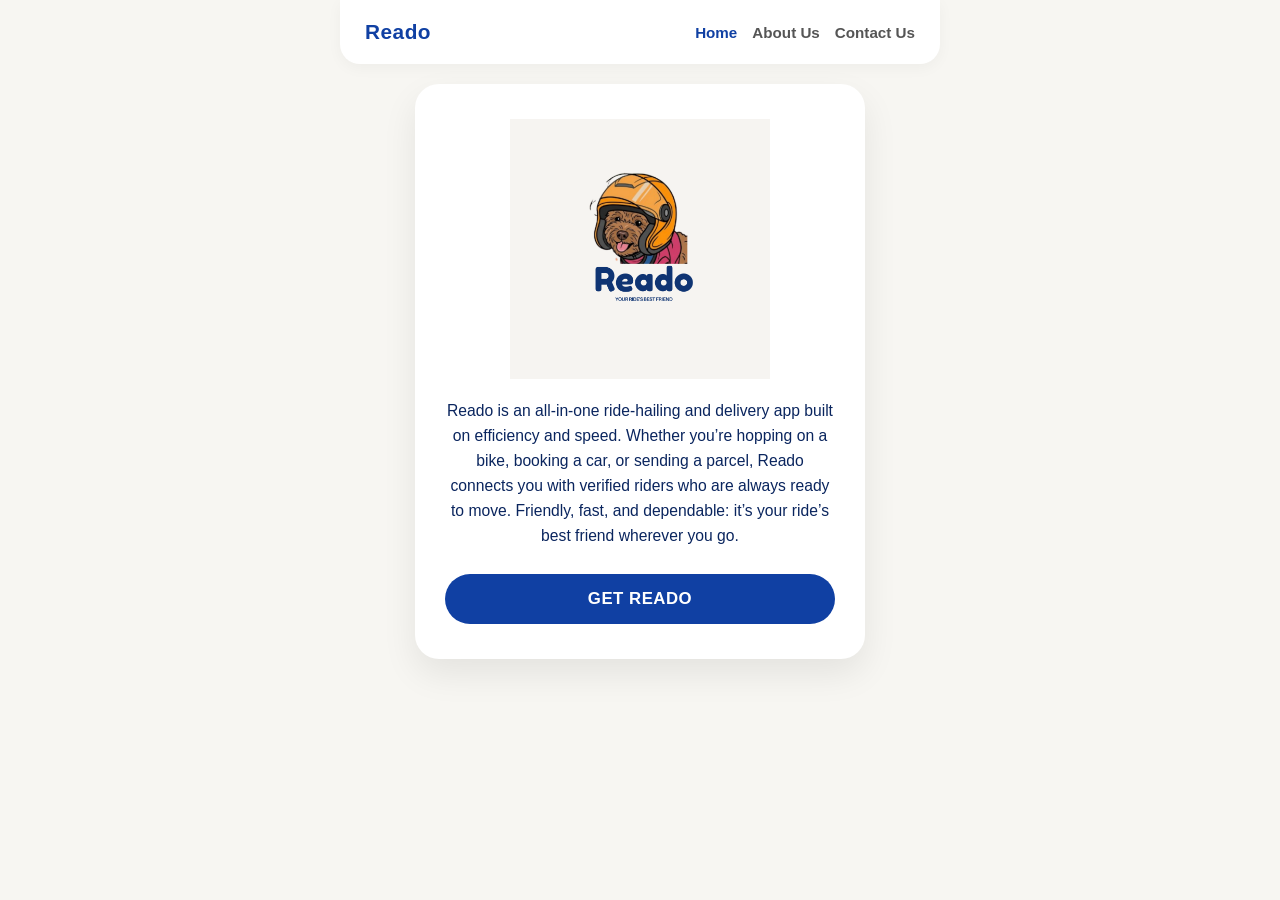
<file: index.html>
<!DOCTYPE html>
<html lang="en">
<head>
  <meta charset="UTF-8">
  <meta name="viewport" content="width=device-width, initial-scale=1.0">
  <title>Reado — Your Ride's Best Friend</title>
  <link rel="stylesheet" href="reado.css">
</head>
<body>

  <!-- Navigation Bar -->
  <header class="navbar">
    <div class="nav-brand">Reado</div>
    <nav class="nav-links">
      <a href="#home" class="nav-link active" data-target="home">Home</a>
      <a href="#about" class="nav-link" data-target="about">About Us</a>
      <a href="#contact" class="nav-link" data-target="contact">Contact Us</a>
    </nav>
  </header>

  <!-- Main Content Container -->
  <main class="card">
    
    <!-- Home Section -->
    <section id="home" class="page-section active">
      <div class="logo-container">
        <img src="Reado.png" alt="Reado Mascot Logo" class="brand-img">
      </div>
      <p class="description">
        Reado is an all-in-one ride-hailing and delivery app built on efficiency and speed. Whether you’re hopping on a bike, booking a car, or sending a parcel, Reado connects you with verified riders who are always ready to move. Friendly, fast, and dependable: it’s your ride’s best friend wherever you go.
      </p>
      <button id="getReadoBtn" class="btn-primary">Get Reado</button>
      <div id="downloadModal" class="message-box hidden">
        <p>Thanks for choosing Reado! Connecting you now...</p>
      </div>
    </section>

    <!-- About Us Section -->
    <section id="about" class="page-section hidden">
      <h2>About Reado</h2>
      <p class="section-text">
        Reado was created to make daily transport and quick deliveries effortless and efficient. Inspired by the loyalty and dependability of a trusted companion, our platform brings together top-tier riders and commuters looking for seamless, fast, and friendly service.
      </p>
      <div class="stats-box">
        <div class="stat">
          <h3>24/7</h3>
          <p>Ready to Move</p>
        </div>
        <div class="stat">
          <h3>100%</h3>
          <p>Verified Drivers</p>
        </div>
      </div>
    </section>

    <!-- Contact Us Section -->
    <section id="contact" class="page-section hidden">
      <h2>Get in Touch</h2>
      <p class="section-text">Have questions, feedback, or need support with a ride? Drop us a message!</p>
      
      <form id="contactForm" class="contact-form" novalidate>
        <input type="text" id="userName" placeholder="Your Name" required>
        
        <!-- Solid Email Format Regex Pattern -->
        <input 
          type="email" 
          id="userEmail" 
          placeholder="Your Email (name@domain.com)" 
          pattern="[a-zA-Z0-9._%+\-]+@[a-zA-Z0-9.\-]+\.[a-zA-Z]{2,}"
          required
        >
        <p id="emailError" class="error-text hidden">Please enter a valid format: user@domain.com</p>

        <textarea rows="4" placeholder="How can we help you?" required></textarea>
        <button type="submit" class="btn-primary">Send Message</button>
      </form>

      <div id="contactSuccess" class="message-box hidden">
        <p> Message sent! We'll get back to you shortly.</p>
      </div>
    </section>

  </main>

  <script src="reado.js" defer></script>
</body>
</html>
</file>
<file: reado.css>
/* Reset and Base Styles */
* {
  box-sizing: border-box;
  margin: 0;
  padding: 0;
  font-family: 'Segoe UI', Tahoma, Geneva, Verdana, sans-serif;
}

body {
  background-color: #f7f6f2;
  display: flex;
  flex-direction: column;
  align-items: center;
  min-height: 100vh;
  padding-bottom: 40px;
}

/* Navbar Styling */
.navbar {
  width: 100%;
  max-width: 600px;
  display: flex;
  justify-content: space-between;
  align-items: center;
  padding: 20px 25px;
  background-color: #ffffff;
  margin-bottom: 20px;
  border-radius: 0 0 20px 20px;
  box-shadow: 0 4px 15px rgba(0, 0, 0, 0.04);
}

.nav-brand {
  font-weight: 800;
  font-size: 1.3rem;
  color: #1040a3;
  letter-spacing: 0.5px;
}

.nav-links {
  display: flex;
  gap: 15px;
}

.nav-link {
  text-decoration: none;
  color: #555555;
  font-weight: 600;
  font-size: 0.95rem;
  transition: color 0.2s ease;
}

.nav-link:hover,
.nav-link.active {
  color: #1040a3;
}

/* Main Card Container */
.card {
  background-color: #ffffff;
  padding: 35px 30px;
  border-radius: 24px;
  max-width: 450px;
  width: 90%;
  text-align: center;
  box-shadow: 0 15px 35px rgba(0, 0, 0, 0.08);
}

/* Home Section Layout */
.logo-container img {
  max-width: 260px;
  width: 100%;
  height: auto;
  margin-bottom: 15px;
}

.description, .section-text {
  color: #0a255e;
  font-size: 0.98rem;
  line-height: 1.6;
  margin-bottom: 25px;
  text-align: center;
}

/* About Section Layout */
#about h2, #contact h2 {
  color: #1040a3;
  margin-bottom: 15px;
}

.stats-box {
  display: flex;
  justify-content: space-around;
  margin-top: 20px;
  padding-top: 15px;
  border-top: 1px solid #eee;
}

.stat h3 {
  color: #1040a3;
  font-size: 1.5rem;
}

.stat p {
  color: #666;
  font-size: 0.85rem;
}

/* Contact Form Layout */
.contact-form {
  display: flex;
  flex-direction: column;
  gap: 12px;
}

.contact-form input,
.contact-form textarea {
  width: 100%;
  padding: 12px 15px;
  border: 1px solid #dcdcdc;
  border-radius: 10px;
  font-size: 0.95rem;
  outline: none;
  transition: border-color 0.2s ease;
}

.contact-form input:focus,
.contact-form textarea:focus {
  border-color: #1040a3;
}

/* Invalid field style */
.contact-form input.invalid-field {
  border-color: #d93025;
  background-color: #fff8f8;
}

.error-text {
  color: #d93025;
  font-size: 0.8rem;
  text-align: left;
  margin-top: -6px;
}

/* Primary Button Styling */
.btn-primary {
  background-color: #1040a3;
  color: #ffffff;
  border: none;
  padding: 15px 32px;
  font-size: 1.05rem;
  font-weight: 700;
  border-radius: 50px;
  cursor: pointer;
  transition: all 0.2s ease;
  width: 100%;
  text-transform: uppercase;
  letter-spacing: 0.5px;
}

.btn-primary:hover {
  background-color: #0a255e;
  transform: translateY(-2px);
  box-shadow: 0 5px 15px rgba(16, 64, 163, 0.25);
}

.btn-primary:disabled {
  background-color: #a0b1d9;
  cursor: not-allowed;
  transform: none;
  box-shadow: none;
}

/* Dynamic Message Box */
.message-box {
  margin-top: 20px;
  padding: 12px;
  background-color: #e6f0ff;
  color: #1040a3;
  border-radius: 12px;
  font-size: 0.9rem;
  font-weight: 600;
  border: 1px solid #c2d9ff;
}

/* Guaranteed concealment */
.hidden,
.page-section.hidden {
  display: none !important;
}
</file>
<file: front-end/reado.css>
/* Reset and Base Styles */
* {
  box-sizing: border-box;
  margin: 0;
  padding: 0;
  font-family: 'Segoe UI', Tahoma, Geneva, Verdana, sans-serif;
}

body {
  background-color: #f7f6f2;
  display: flex;
  flex-direction: column;
  align-items: center;
  min-height: 100vh;
  padding-bottom: 40px;
}

/* Navbar Styling */
.navbar {
  width: 100%;
  max-width: 600px;
  display: flex;
  justify-content: space-between;
  align-items: center;
  padding: 20px 25px;
  background-color: #ffffff;
  margin-bottom: 20px;
  border-radius: 0 0 20px 20px;
  box-shadow: 0 4px 15px rgba(0, 0, 0, 0.04);
}

.nav-brand {
  font-weight: 800;
  font-size: 1.3rem;
  color: #1040a3;
  letter-spacing: 0.5px;
}

.nav-links {
  display: flex;
  gap: 15px;
}

.nav-link {
  text-decoration: none;
  color: #555555;
  font-weight: 600;
  font-size: 0.95rem;
  transition: color 0.2s ease;
}

.nav-link:hover,
.nav-link.active {
  color: #1040a3;
}

/* Main Card Container */
.card {
  background-color: #ffffff;
  padding: 35px 30px;
  border-radius: 24px;
  max-width: 450px;
  width: 90%;
  text-align: center;
  box-shadow: 0 15px 35px rgba(0, 0, 0, 0.08);
}

/* Home Section Layout */
.logo-container img {
  max-width: 260px;
  width: 100%;
  height: auto;
  margin-bottom: 15px;
}

.description, .section-text {
  color: #0a255e;
  font-size: 0.98rem;
  line-height: 1.6;
  margin-bottom: 25px;
  text-align: center;
}

/* About Section Layout */
#about h2, #contact h2 {
  color: #1040a3;
  margin-bottom: 15px;
}

.stats-box {
  display: flex;
  justify-content: space-around;
  margin-top: 20px;
  padding-top: 15px;
  border-top: 1px solid #eee;
}

.stat h3 {
  color: #1040a3;
  font-size: 1.5rem;
}

.stat p {
  color: #666;
  font-size: 0.85rem;
}

/* Contact Form Layout */
.contact-form {
  display: flex;
  flex-direction: column;
  gap: 12px;
}

.contact-form input,
.contact-form textarea {
  width: 100%;
  padding: 12px 15px;
  border: 1px solid #dcdcdc;
  border-radius: 10px;
  font-size: 0.95rem;
  outline: none;
  transition: border-color 0.2s ease;
}

.contact-form input:focus,
.contact-form textarea:focus {
  border-color: #1040a3;
}

/* Invalid field style */
.contact-form input.invalid-field {
  border-color: #d93025;
  background-color: #fff8f8;
}

.error-text {
  color: #d93025;
  font-size: 0.8rem;
  text-align: left;
  margin-top: -6px;
}

/* Primary Button Styling */
.btn-primary {
  background-color: #1040a3;
  color: #ffffff;
  border: none;
  padding: 15px 32px;
  font-size: 1.05rem;
  font-weight: 700;
  border-radius: 50px;
  cursor: pointer;
  transition: all 0.2s ease;
  width: 100%;
  text-transform: uppercase;
  letter-spacing: 0.5px;
}

.btn-primary:hover {
  background-color: #0a255e;
  transform: translateY(-2px);
  box-shadow: 0 5px 15px rgba(16, 64, 163, 0.25);
}

.btn-primary:disabled {
  background-color: #a0b1d9;
  cursor: not-allowed;
  transform: none;
  box-shadow: none;
}

/* Dynamic Message Box */
.message-box {
  margin-top: 20px;
  padding: 12px;
  background-color: #e6f0ff;
  color: #1040a3;
  border-radius: 12px;
  font-size: 0.9rem;
  font-weight: 600;
  border: 1px solid #c2d9ff;
}

/* Guaranteed concealment */
.hidden,
.page-section.hidden {
  display: none !important;
}
</file>
